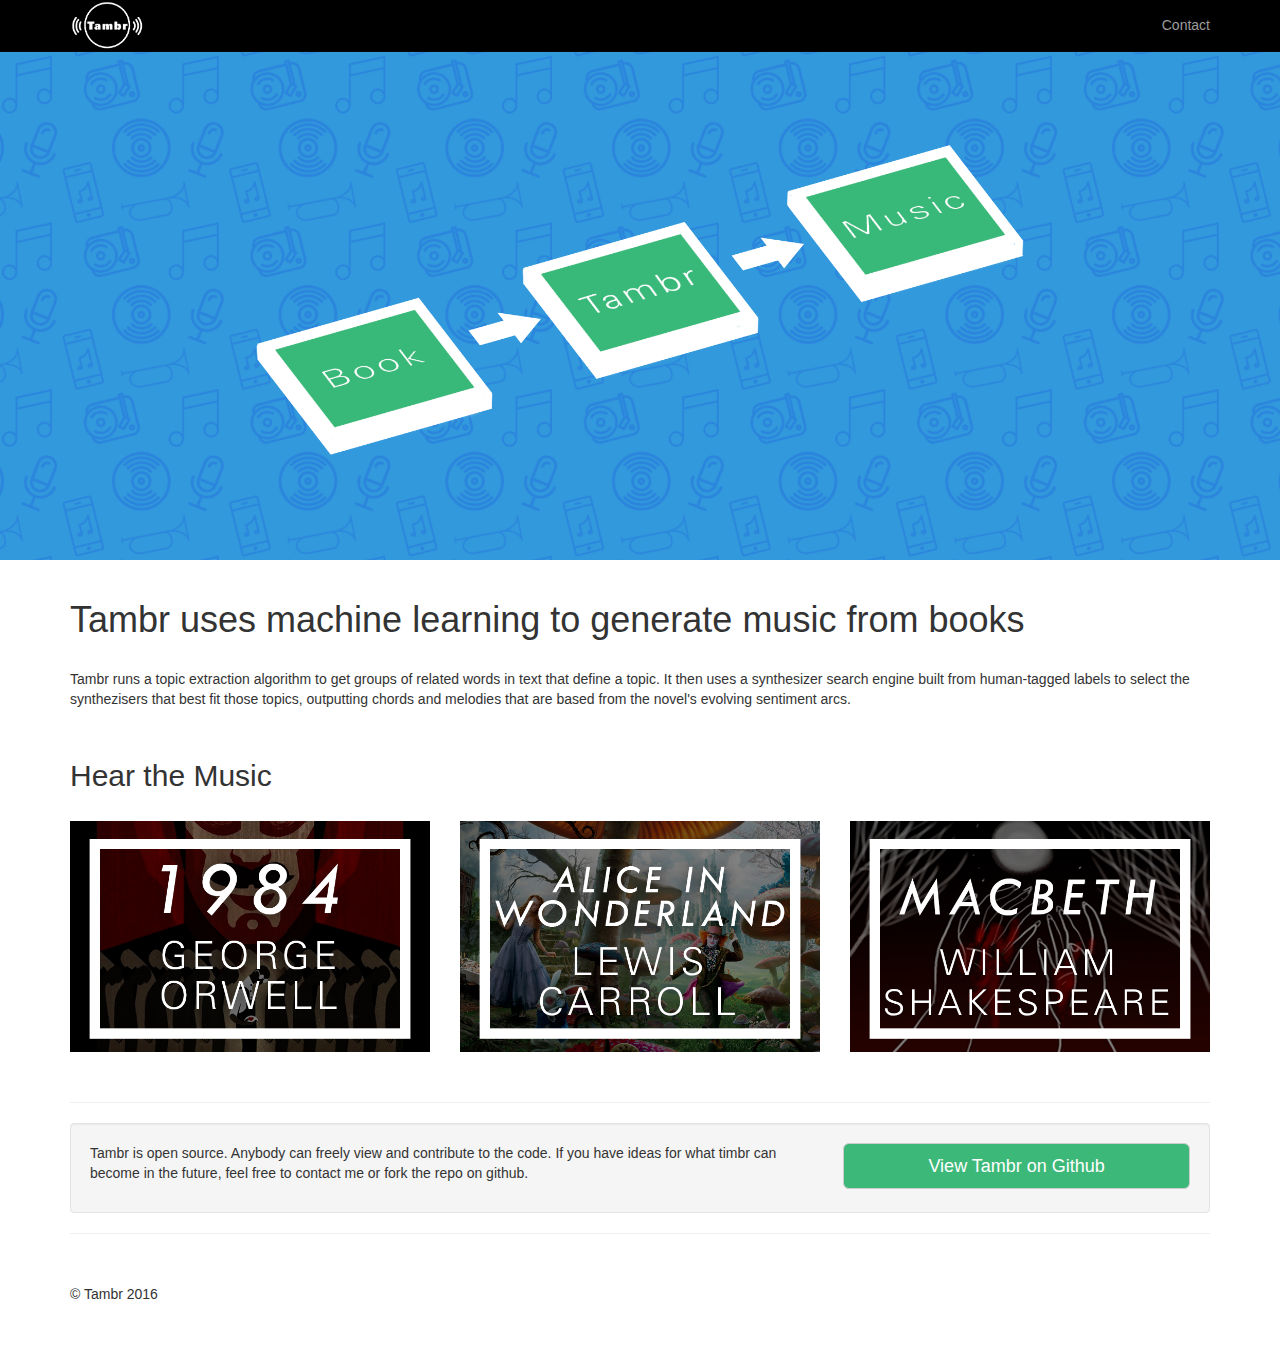
<file: index.html>
<!DOCTYPE html>
<html lang="en">

<head>

    <meta charset="utf-8">
    <meta http-equiv="X-UA-Compatible" content="IE=edge">
    <meta name="viewport" content="width=device-width, initial-scale=1">
    <meta name="description" content="Tambr is a software that uses machine learning and algorithmic composition to generate music from literature.">
    <meta property="og:type" content="website" />
    <meta property="og:description" content="Tambr converts books to music."/>
    <meta property="og:image" content="http://tambr.ml/img/timbr-preview.png" />

    <meta name="author" content="Tambr">

    <title>Tambr Music From Literature</title>

    <!-- Favicon -->
    <link rel="shortcut icon" href="favicon.ico">

    <!-- Bootstrap Core CSS -->
    <link href="css/bootstrap.css" rel="stylesheet">

    <!-- Custom CSS -->
    <link href="css/modern-business.css" rel="stylesheet">

    <!-- Custom Fonts -->
    <link href="font-awesome/css/font-awesome.min.css" rel="stylesheet" type="text/css">


    <!--[if lt IE 9]>
        <script src="https://oss.maxcdn.com/libs/html5shiv/3.7.0/html5shiv.js"></script>
        <script src="https://oss.maxcdn.com/libs/respond.js/1.4.2/respond.min.js"></script>
    <![endif]-->

</head>


<script>
      (function(i,s,o,g,r,a,m){i['GoogleAnalyticsObject']=r;i[r]=i[r]||function(){
        (i[r].q=i[r].q||[]).push(arguments)},i[r].l=1*new Date();a=s.createElement(o),
          m=s.getElementsByTagName(o)[0];a.async=1;a.src=g;m.parentNode.insertBefore(a,m)
            })(window,document,'script','//www.google-analytics.com/analytics.js','ga');

              ga('create', 'UA-72966111-1', 'auto');
                ga('send', 'pageview');

</script>






<body>

    <!-- Navigation -->
    <nav class="navbar navbar-inverse navbar-fixed-top" role="navigation">
        <div class="container">
            <!-- Brand and toggle get grouped for better mobile display -->
            <div class="navbar-header">
                <button type="button" class="navbar-toggle" data-toggle="collapse" data-target="#bs-example-navbar-collapse-1">
                    <span class="sr-only">Toggle navigation</span>
                    <span class="icon-bar"></span>
                    <span class="icon-bar"></span>
                    <span class="icon-bar"></span>
                </button>
                <a href="#" class="img-responsive pull-left"><img src="tambrlogo.png" style="width:75px"></a>
            </div>
            <!-- Collect the nav links, forms, and other content for toggling -->
            <div class="collapse navbar-collapse" id="bs-example-navbar-collapse-1">
                <ul class="nav navbar-nav navbar-right">

                    <li>
                    
                        <a href="contact.html">Contact</a>
                    </li>

                </ul>
            </div>
            <!-- /.navbar-collapse -->
        </div>
        <!-- /.container -->
    </nav>

    <!-- Header Carousel -->
    <header id="myCarousel" class="carousel slide">
        <!-- Wrapper for slides -->
        <div class="carousel-inner">
            <div class="item active">
            <div class="item">
                <div class="fill" style="background-image:url('img/bkg.png');">
                </div>
                <div class="carousel-caption"  >
                 <img  src="img/center_directional.png" alt="Tambr music" style = "min-width:30px; max-width:100%"> 
                </div>

                </div>
            </div>

        </div>
    </header>

    <!-- Page Content -->
    <div class="container">
        <!-- Marketing Icons Section -->
        <div class="row">
            <div class="col-lg-12">
                <h1 class="page-header">
                    Tambr uses machine learning to generate music from books
                </h1>
                <p> 
                Tambr runs a topic extraction algorithm to get groups of related words in text that define a topic. It then uses a synthesizer search engine built from human-tagged labels to select the synthezisers that best fit those topics, outputting chords and melodies that are based from the novel's evolving sentiment arcs.   
                </p>
            </div>
     </div>
        <!-- /.row -->

        <!-- Portfolio Section -->
        <div class="row">
            <div class="col-lg-12">
                <h2 class="page-header">Hear the Music</h2>
            </div>
            <div class="col-md-4 col-sm-6">
                <a href="1984.html">
                    <img class="img-responsive img-portfolio img-hover" src="img/1984.png" alt="1984 by George Orwell">
                </a>
            </div>
            <div class="col-md-4 col-sm-6">
                <a href="alice-in-wonderland.html">
                    <img class="img-responsive img-portfolio img-hover" src="img/alice.png" alt="Alice In Wonderland by Lewis Carroll">
                </a>
            </div>
            <div class="col-md-4 col-sm-6">
                <a href="macbeth.html">
                    <img class="img-responsive img-portfolio img-hover" src="img/macbeth.png" alt="Macbeth by William Shakespeare">
                </a>
            </div>
        </div>
        <!-- /.row -->
        <hr>

        <!-- Call to Action Section -->
        <div class="well">
            <div class="row">
                <div class="col-md-8">
                    <p> Tambr is open source. Anybody can freely view and contribute to the code. If you have ideas for what timbr can become in the future, feel free to contact me or fork the repo on github. </p>
                </div>
                <div class="col-md-4">
                    <a class="btn btn-lg btn-default btn-block" style="color: white; background-color: #3CB879" href="https://github.com/JessieSalas/tambr"> View Tambr on Github</a>
                </div>
            </div>
        </div>

        <hr>

        <!-- Footer -->
        <footer>
            <div class="row">
                <div class="col-lg-12">
                    <p>&copy; Tambr 2016 </p>
                </div>
            </div>
        </footer>

    </div>
    <!-- /.container -->

    <!-- jQuery -->
    <script src="js/jquery.js"></script>

    <!-- Bootstrap Core JavaScript -->
    <script src="js/bootstrap.min.js"></script>

    <!-- Script to Activate the Carousel -->
    <script>
    $('.carousel').carousel({
        interval: 5000 //changes the speed
    })
    </script>

</body>

</html>
</file>
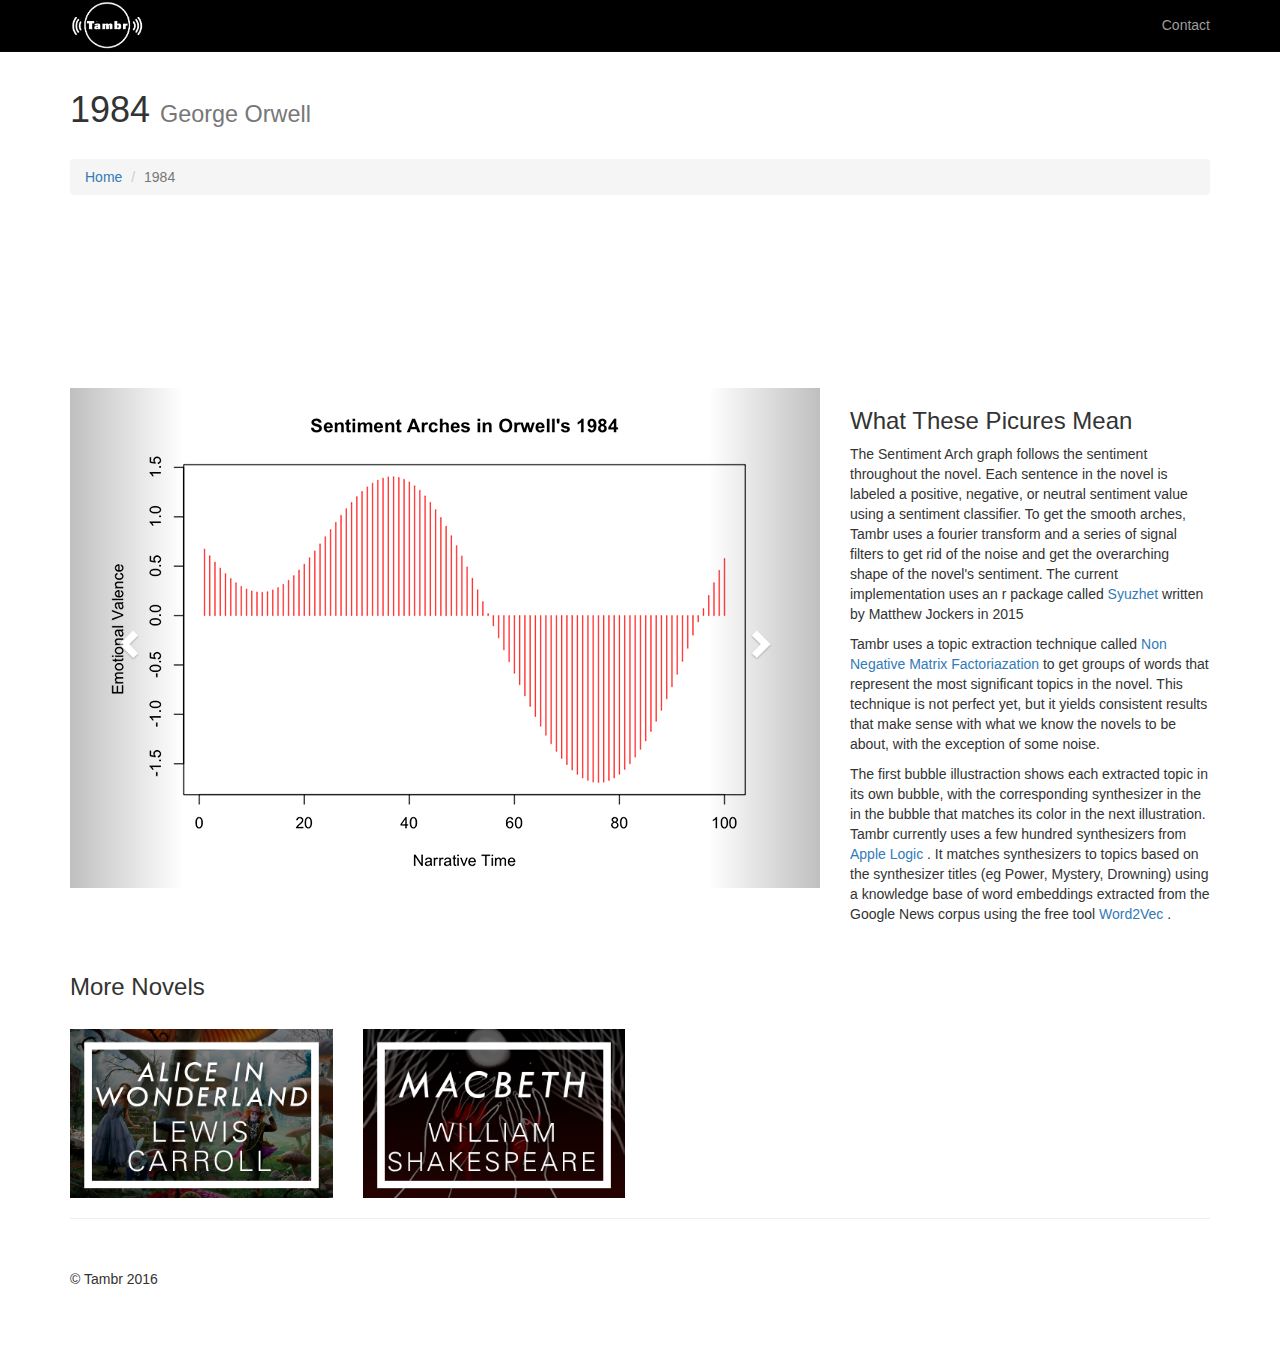
<file: 1984.html>
<!DOCTYPE html>
<html lang="en">

<head>

    <meta charset="utf-8">
    <meta http-equiv="X-UA-Compatible" content="IE=edge">
    <meta name="viewport" content="width=device-width, initial-scale=1">
    <meta name="description" content="Tambr is a software that uses machine learning and algorithmic composition to generate music from literature. This is the page for George Orwell's 1984">
    <meta name="author" content="Tambr">

    <title>Tambr Music From Literature</title>
    <link rel="shortcut icon" href="favicon.ico">

    <!-- Bootstrap Core CSS -->
    <link href="css/bootstrap.css" rel="stylesheet">

    <!-- Custom CSS -->
    <link href="css/modern-business.css" rel="stylesheet">

    <!-- Custom Fonts -->
    <link href="font-awesome/css/font-awesome.min.css" rel="stylesheet" type="text/css">

    <!--[if lt IE 9]>
        <script src="https://oss.maxcdn.com/libs/html5shiv/3.7.0/html5shiv.js"></script>
        <script src="https://oss.maxcdn.com/libs/respond.js/1.4.2/respond.min.js"></script>
    <![endif]-->

</head>

<script>
      (function(i,s,o,g,r,a,m){i['GoogleAnalyticsObject']=r;i[r]=i[r]||function(){
        (i[r].q=i[r].q||[]).push(arguments)},i[r].l=1*new Date();a=s.createElement(o),
          m=s.getElementsByTagName(o)[0];a.async=1;a.src=g;m.parentNode.insertBefore(a,m)
            })(window,document,'script','//www.google-analytics.com/analytics.js','ga');

              ga('create', 'UA-72966111-1', 'auto');
                ga('send', 'pageview');

</script>
            


<body>




    <!-- Navigation -->
    <nav class="navbar navbar-inverse navbar-fixed-top" role="navigation">
        <div class="container">
            <!-- Brand and toggle get grouped for better mobile display -->
            <div class="navbar-header">
                <button type="button" class="navbar-toggle" data-toggle="collapse" data-target="#bs-example-navbar-collapse-1">
                    <span class="sr-only">Toggle navigation</span>
                    <span class="icon-bar"></span>
                    <span class="icon-bar"></span>
                    <span class="icon-bar"></span>
                </button>
                <a href="http://tambr.ml" class="img-responsive pull-left"><img src="tambrlogo1.png" style="width:75px"></a>
            </div>
            <!-- Collect the nav links, forms, and other content for toggling -->
            <div class="collapse navbar-collapse" id="bs-example-navbar-collapse-1">
                <ul class="nav navbar-nav navbar-right">

                    <li>
                    
                        <a href="contact.html">Contact</a>
                    </li>

                </ul>
            </div>
            <!-- /.navbar-collapse -->
        </div>
        <!-- /.container -->
    </nav>






    <!-- Page Content -->
    <div class="container">

        <!-- Page Heading/Breadcrumbs -->
        <div class="row">
            <div class="col-lg-12">
                <h1 class="page-header">1984
                    <small>George Orwell</small>
                </h1>
                <ol class="breadcrumb">
                    <li><a href="http://tambr.ml">Home</a>
                    </li>
                    <li class="active">1984</li>
                </ol>
            </div>
        </div>
        <!-- /.row -->

                <iframe width="100%" height="auto" scrolling="no" frameborder="no" src="https://w.soundcloud.com/player/?url=https%3A//api.soundcloud.com/tracks/239590646&amp;auto_play=false&amp;hide_related=false&amp;show_comments=true&amp;show_user=true&amp;show_reposts=false&amp;visual=false" style="padding-bottom:18px"></iframe>
        <!-- Portfolio Item Row -->
        <div class="row">

            <div class="col-md-8">
                <div id="carousel-example-generic" class="carousel slide" data-ride="carousel">
                    <!-- Indicators -->
                    <ol class="carousel-indicators">
                        <li data-target="#carousel-example-generic" data-slide-to="0" class="active"></li>
                        <li data-target="#carousel-example-generic" data-slide-to="1"></li>
                        <li data-target="#carousel-example-generic" data-slide-to="2"></li>
                    </ol>

                    <!-- Wrapper for slides -->
                    <div class="carousel-inner">
                        <div class="item active">
                            <img class="img-responsive" src="img/1984Ark.png" alt="Sentiment arcs in 1984 novel">
                        </div>
                        <div class="item">
                            <img class="img-responsive" src="img/1984Topics.png"alt="Topics in 1984 novel">
                        </div>
                        <div class="item">
                            <img class="img-responsive" src="img/1984Synths.png" alt="Synths used to generate song from 1984 novel">
                        </div>
                    </div>

                    <!-- Controls -->
                    <a class="left carousel-control" href="#carousel-example-generic" data-slide="prev">
                        <span class="glyphicon glyphicon-chevron-left"></span>
                    </a>
                    <a class="right carousel-control" href="#carousel-example-generic" data-slide="next">
                        <span class="glyphicon glyphicon-chevron-right"></span>
                    </a>
                </div>
            </div>




            <div class="col-md-4">
                <h3>What These Picures Mean</h3>
                <p> The Sentiment Arch graph follows the sentiment throughout the novel. Each sentence in the novel is labeled a positive, negative, or neutral sentiment value using a sentiment classifier. To get the smooth arches, Tambr uses a fourier transform and a series of signal filters to get rid of the noise and get the overarching shape of the novel's sentiment. The current implementation uses an r package called <a href = "https://cran.r-project.org/web/packages/syuzhet/vignettes/syuzhet-vignette.html"> Syuzhet</a> written by Matthew Jockers in 2015
                </p>
                <p> Tambr uses a topic extraction technique called <a href = "http://derekgreene.com/slides/nmf_insight_workshop.pdf"> Non Negative Matrix Factoriazation </a> to get groups of words that represent the most significant topics in the novel. This technique is not perfect yet, but it yields consistent results that make sense with what we know the novels to be about, with the exception of some noise. </p>  
                <p> The first bubble illustraction shows each extracted topic in its own bubble, with the corresponding synthesizer in the in the bubble that matches its color in the next illustration. Tambr currently uses a few hundred synthesizers from <a href = "http://www.apple.com/logic-pro/"> Apple Logic </a>. It matches synthesizers to topics based on the synthesizer titles (eg Power, Mystery, Drowning) using a knowledge base of word embeddings extracted from the Google News corpus using the free tool <a href = "https://code.google.com/p/word2vec/"> Word2Vec </a> .

            </div>





        </div>
        <!-- /.row -->

        <!-- Related Projects Row -->
        <div class="row">

            <div class="col-lg-12">
                <h3 class="page-header">More Novels</h3>
            </div>

            <div class="col-sm-3 col-xs-6">
                <a href="alice-in-wonderland.html">
                    <img class="img-responsive img-hover img-related" src="img/alice.png" alt="Alice In Wonderland by Lewis Carroll">
                </a>
            </div>

            <div class="col-sm-3 col-xs-6">
                <a href="macbeth.html">
                    <img class="img-responsive img-hover img-related" src="img/macbeth.png" alt="Macbeth by William Shakespeare">
                </a>
            </div>

        </div>
        <!-- /.row -->

        <hr>

        <!-- Footer -->
        <footer>
            <div class="row">
                <div class="col-lg-12">
                    <p>&copy; Tambr 2016</p>
                </div>
            </div>
        </footer>

    </div>
    <!-- /.container -->

    <!-- jQuery -->
    <script src="js/jquery.js"></script>

    <!-- Bootstrap Core JavaScript -->
    <script src="js/bootstrap.min.js"></script>

</body>

</html>
</file>
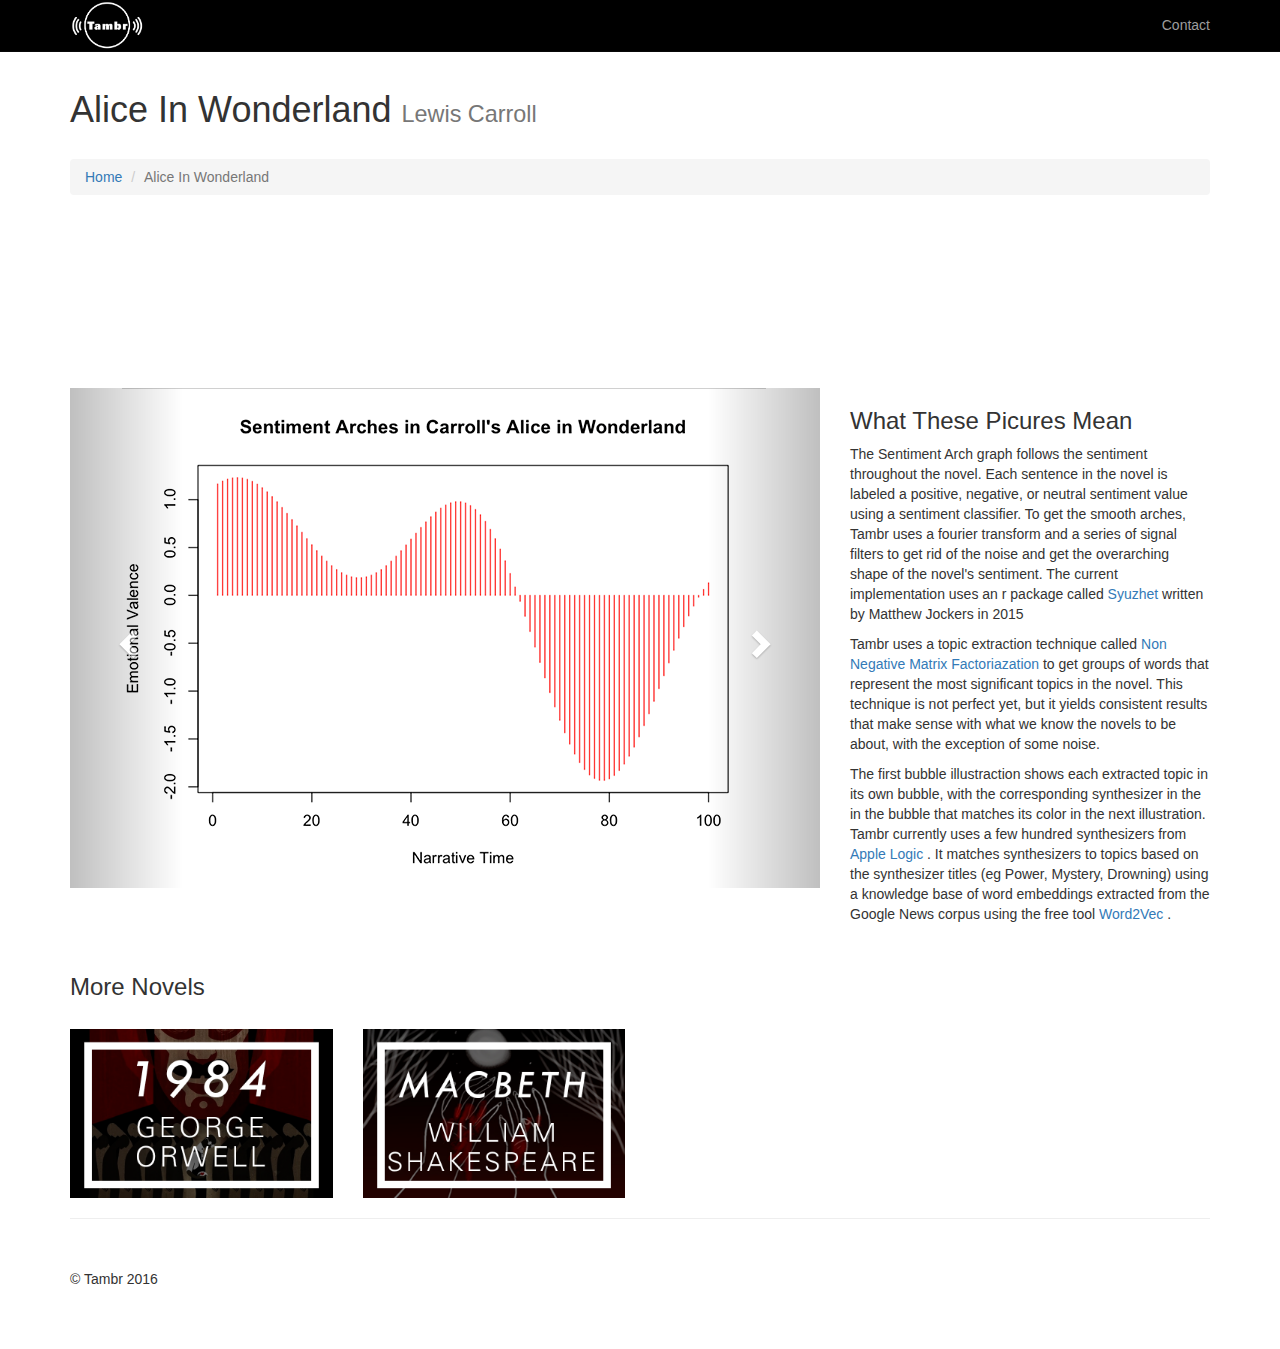
<file: alice-in-wonderland.html>
<!DOCTYPE html>
<html lang="en">

<head>

    <meta charset="utf-8">
    <meta http-equiv="X-UA-Compatible" content="IE=edge">
    <meta name="viewport" content="width=device-width, initial-scale=1">
    <meta name="description" content="Tambr is a software that uses machine learning and algorithmic composition to generate music from literature. This is the page for George Orwell's 1984">
    <meta name="author" content="Tambr">

    <title>Tambr Music From Literature</title>

    <!-- Favicon -->
    <link rel="shortcut icon" href="favicon.ico">

    <!-- Bootstrap Core CSS -->
    <link href="css/bootstrap.css" rel="stylesheet">

    <!-- Custom CSS -->
    <link href="css/modern-business.css" rel="stylesheet">

    <!-- Custom Fonts -->
    <link href="font-awesome/css/font-awesome.min.css" rel="stylesheet" type="text/css">

    <!--[if lt IE 9]>
        <script src="https://oss.maxcdn.com/libs/html5shiv/3.7.0/html5shiv.js"></script>
        <script src="https://oss.maxcdn.com/libs/respond.js/1.4.2/respond.min.js"></script>
    <![endif]-->

</head>


<script>
      (function(i,s,o,g,r,a,m){i['GoogleAnalyticsObject']=r;i[r]=i[r]||function(){
        (i[r].q=i[r].q||[]).push(arguments)},i[r].l=1*new Date();a=s.createElement(o),
          m=s.getElementsByTagName(o)[0];a.async=1;a.src=g;m.parentNode.insertBefore(a,m)
            })(window,document,'script','//www.google-analytics.com/analytics.js','ga');

              ga('create', 'UA-72966111-1', 'auto');
                ga('send', 'pageview');

</script>


<body>




    <!-- Navigation -->
    <nav class="navbar navbar-inverse navbar-fixed-top" role="navigation">
        <div class="container">
            <!-- Brand and toggle get grouped for better mobile display -->
            <div class="navbar-header">
                <button type="button" class="navbar-toggle" data-toggle="collapse" data-target="#bs-example-navbar-collapse-1">
                    <span class="sr-only">Toggle navigation</span>
                    <span class="icon-bar"></span>
                    <span class="icon-bar"></span>
                    <span class="icon-bar"></span>
                </button>
                <a href="http://tambr.ml" class="img-responsive pull-left"><img src="tambrlogo.png" style="width:75px"></a>
            </div>
            <!-- Collect the nav links, forms, and other content for toggling -->
            <div class="collapse navbar-collapse" id="bs-example-navbar-collapse-1">
                <ul class="nav navbar-nav navbar-right">

                    <li>
                    
                        <a href="contact.html">Contact</a>
                    </li>

                </ul>
            </div>
            <!-- /.navbar-collapse -->
        </div>
        <!-- /.container -->
    </nav>






    <!-- Page Content -->
    <div class="container">

        <!-- Page Heading/Breadcrumbs -->
        <div class="row">
            <div class="col-lg-12">
                <h1 class="page-header">Alice In Wonderland
                    <small>Lewis Carroll </small>
                </h1>
                <ol class="breadcrumb">
                    <li><a href="http://tambr.ml">Home</a>
                    </li>
                    <li class="active">Alice In Wonderland</li>
                </ol>
            </div>
        </div>
        <!-- /.row -->

                <iframe width="100%" height="auto" scrolling="no" frameborder="no" src="https://w.soundcloud.com/player/?url=https%3A//api.soundcloud.com/tracks/239590640&amp;auto_play=false&amp;hide_related=false&amp;show_comments=true&amp;show_user=true&amp;show_reposts=false&amp;visual=false" style="padding-bottom:18px"></iframe>

        <div class="row">

            <div class="col-md-8">
                <div id="carousel-example-generic" class="carousel slide" data-ride="carousel">
                    <!-- Indicators -->
                    <ol class="carousel-indicators">
                        <li data-target="#carousel-example-generic" data-slide-to="0" class="active"></li>
                        <li data-target="#carousel-example-generic" data-slide-to="1"></li>
                        <li data-target="#carousel-example-generic" data-slide-to="2"></li>
                    </ol>

                    <!-- Wrapper for slides -->
                    <div class="carousel-inner">
                        <div class="item active">
                            <img class="img-responsive" src="img/AliceArk.png" alt="Sentiment arcs in 1984 novel">
                        </div>
                        <div class="item">
                            <img class="img-responsive" src="img/AliceTopics.png"alt="Topics in 1984 novel">
                        </div>
                        <div class="item">
                            <img class="img-responsive" src="img/AliceSynths.png" alt="Synths used to generate song from 1984 novel">
                        </div>
                    </div>

                    <!-- Controls -->
                    <a class="left carousel-control" href="#carousel-example-generic" data-slide="prev">
                        <span class="glyphicon glyphicon-chevron-left"></span>
                    </a>
                    <a class="right carousel-control" href="#carousel-example-generic" data-slide="next">
                        <span class="glyphicon glyphicon-chevron-right"></span>
                    </a>
                </div>
            </div>

            <div class="col-md-4">
                <h3>What These Picures Mean</h3>
                <p> The Sentiment Arch graph follows the sentiment throughout the novel. Each sentence in the novel is labeled a positive, negative, or neutral sentiment value using a sentiment classifier. To get the smooth arches, Tambr uses a fourier transform and a series of signal filters to get rid of the noise and get the overarching shape of the novel's sentiment. The current implementation uses an r package called <a href = "https://cran.r-project.org/web/packages/syuzhet/vignettes/syuzhet-vignette.html"> Syuzhet</a> written by Matthew Jockers in 2015
                </p>
                <p> Tambr uses a topic extraction technique called <a href = "http://derekgreene.com/slides/nmf_insight_workshop.pdf"> Non Negative Matrix Factoriazation </a> to get groups of words that represent the most significant topics in the novel. This technique is not perfect yet, but it yields consistent results that make sense with what we know the novels to be about, with the exception of some noise. </p>  
                <p> The first bubble illustraction shows each extracted topic in its own bubble, with the corresponding synthesizer in the in the bubble that matches its color in the next illustration. Tambr currently uses a few hundred synthesizers from <a href = "http://www.apple.com/logic-pro/"> Apple Logic </a>. It matches synthesizers to topics based on the synthesizer titles (eg Power, Mystery, Drowning) using a knowledge base of word embeddings extracted from the Google News corpus using the free tool <a href = "https://code.google.com/p/word2vec/"> Word2Vec </a> .

            </div>




        </div>
        <!-- /.row -->

        <!-- Related Projects Row -->
        <div class="row">

            <div class="col-lg-12">
                <h3 class="page-header">More Novels</h3>
            </div>

            <div class="col-sm-3 col-xs-6">
                <a href="1984.html">
                    <img class="img-responsive img-hover img-related" src="img/1984.png" alt="1984 by George Orwell">
                </a>
            </div>

            <div class="col-sm-3 col-xs-6">
                <a href="macbeth.html">
                    <img class="img-responsive img-hover img-related" src="img/macbeth.png" alt="Macbeth by William Shakespeare">
                </a>
            </div>

        </div>
        <!-- /.row -->

        <hr>

        <!-- Footer -->
        <footer>
            <div class="row">
                <div class="col-lg-12">
                    <p>&copy; Tambr 2016</p>
                </div>
            </div>
        </footer>

    </div>
    <!-- /.container -->

    <!-- jQuery -->
    <script src="js/jquery.js"></script>

    <!-- Bootstrap Core JavaScript -->
    <script src="js/bootstrap.min.js"></script>

</body>

</html>
</file>
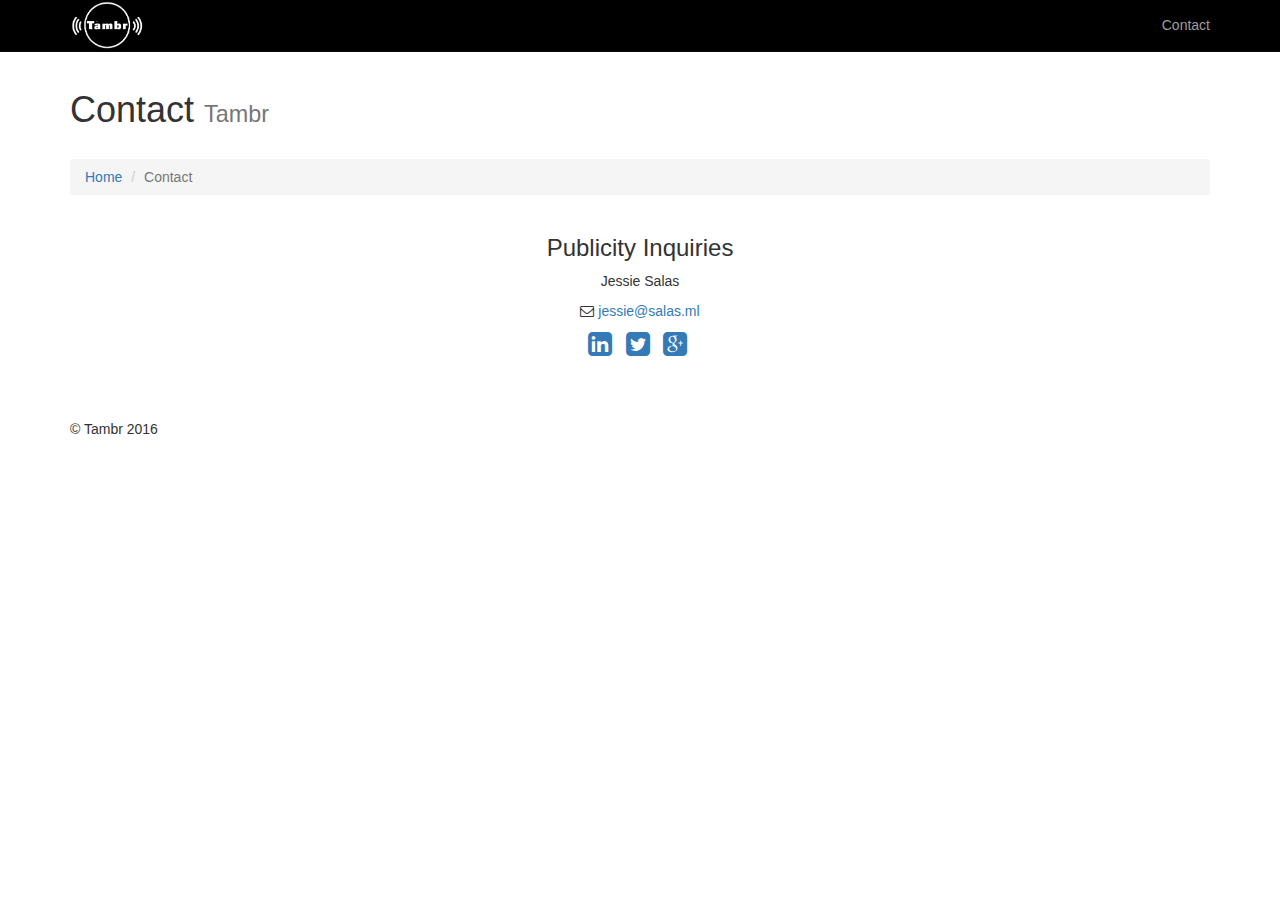
<file: contact.html>
<!DOCTYPE html>
<html lang="en">

<head>

    <meta charset="utf-8">
    <meta http-equiv="X-UA-Compatible" content="IE=edge">
    <meta name="viewport" content="width=device-width, initial-scale=1">
    <meta name="description" content="Tambr is a software that uses machine learning and algorithmic composition to generate music from literature.">
    <meta name="author" content="Tambr">


    <title>Contact: Tambr Music From Literature</title>

    <!-- Favicon -->
    <link rel="shortcut icon" href="favicon.ico">

    <!-- Bootstrap Core CSS -->
    <link href="css/bootstrap.css" rel="stylesheet">

    <!-- Custom CSS -->
    <link href="css/modern-business.css" rel="stylesheet">

    <!-- Custom Fonts -->
    <link href="font-awesome/css/font-awesome.min.css" rel="stylesheet" type="text/css">

    <!--[if lt IE 9]>
        <script src="https://oss.maxcdn.com/libs/html5shiv/3.7.0/html5shiv.js"></script>
        <script src="https://oss.maxcdn.com/libs/respond.js/1.4.2/respond.min.js"></script>
    <![endif]-->

</head>

<body>


    <script>
          (function(i,s,o,g,r,a,m){i['GoogleAnalyticsObject']=r;i[r]=i[r]||function(){
            (i[r].q=i[r].q||[]).push(arguments)},i[r].l=1*new Date();a=s.createElement(o),
              m=s.getElementsByTagName(o)[0];a.async=1;a.src=g;m.parentNode.insertBefore(a,m)
                })(window,document,'script','//www.google-analytics.com/analytics.js','ga');

                  ga('create', 'UA-72966111-1', 'auto');
                    ga('send', 'pageview');

    </script>


    
    <!-- Navigation -->
    <nav class="navbar navbar-inverse navbar-fixed-top" role="navigation">
        <div class="container">
            <!-- Brand and toggle get grouped for better mobile display -->
            <div class="navbar-header">
                <button type="button" class="navbar-toggle" data-toggle="collapse" data-target="#bs-example-navbar-collapse-1">
                    <span class="sr-only">Toggle navigation</span>
                    <span class="icon-bar"></span>
                    <span class="icon-bar"></span>
                    <span class="icon-bar"></span>
                </button>
                <a href="http://tambr.ml" class="img-responsive pull-left"><img src="tambrlogo1.png" style="width:75px"></a>
            </div>
            <!-- Collect the nav links, forms, and other content for toggling -->
            <div class="collapse navbar-collapse" id="bs-example-navbar-collapse-1">
                <ul class="nav navbar-nav navbar-right">

                    <li>
                    
                        <a href="contact.html">Contact</a>
                    </li>

                </ul>
            </div>
            <!-- /.navbar-collapse -->
        </div>
        <!-- /.container -->
    </nav>


    
    
    <!-- Page Content -->
    <div class="container">

        <!-- Page Heading/Breadcrumbs -->
        <div class="row">
            <div class="col-lg-12">
                <h1 class="page-header">Contact
                    <small>Tambr</small>
                </h1>
                <ol class="breadcrumb">
                    <li><a href="http://tambr.ml">Home</a>
                    </li>
                    <li class="active">Contact</li>
                </ol>
            </div>
        </div>
        <!-- /.row -->

        <!-- Content Row -->
        <div class="row">
            <!-- Contact Details Column -->
            <div class="text-center">
                <h3>Publicity Inquiries</h3>
                <p> Jessie Salas </p>
                <p><i class="fa fa-envelope-o"></i> 
                    <a href="mailto:jessie@salas.ml">jessie@salas.ml</a>
                </p>

                <ul class="list-unstyled list-inline list-social-icons">
                    <li>
                        <a href="https://www.linkedin.com/in/jessiesalas"><i class="fa fa-linkedin-square fa-2x"></i></a>
                    </li>
                    <li>
                        <a href="https://twitter.com/__salas__"><i class="fa fa-twitter-square fa-2x"></i></a>
                    </li>
                    <li>
                        <a href="https://plus.google.com/+JessieSalas1"><i class="fa fa-google-plus-square fa-2x"></i></a>
                    </li>
                </ul>
            </div>
        </div>
        <!-- /.row -->

        <!-- Footer -->
        <footer>
            <div class="row">
                <div class="col-lg-12">
                    <p>&copy; Tambr 2016</p>
                </div>
            </div>
        </footer>

    </div>
    <!-- /.container -->

    <!-- jQuery -->
    <script src="js/jquery.js"></script>

    <!-- Bootstrap Core JavaScript -->
    <script src="js/bootstrap.min.js"></script>

    <!-- Contact Form JavaScript -->
    <!-- Do not edit these files! In order to set the email address and subject line for the contact form go to the bin/contact_me.php file. -->
    <script src="js/jqBootstrapValidation.js"></script>
    <script src="js/contact_me.js"></script>

</body>

</html>
</file>
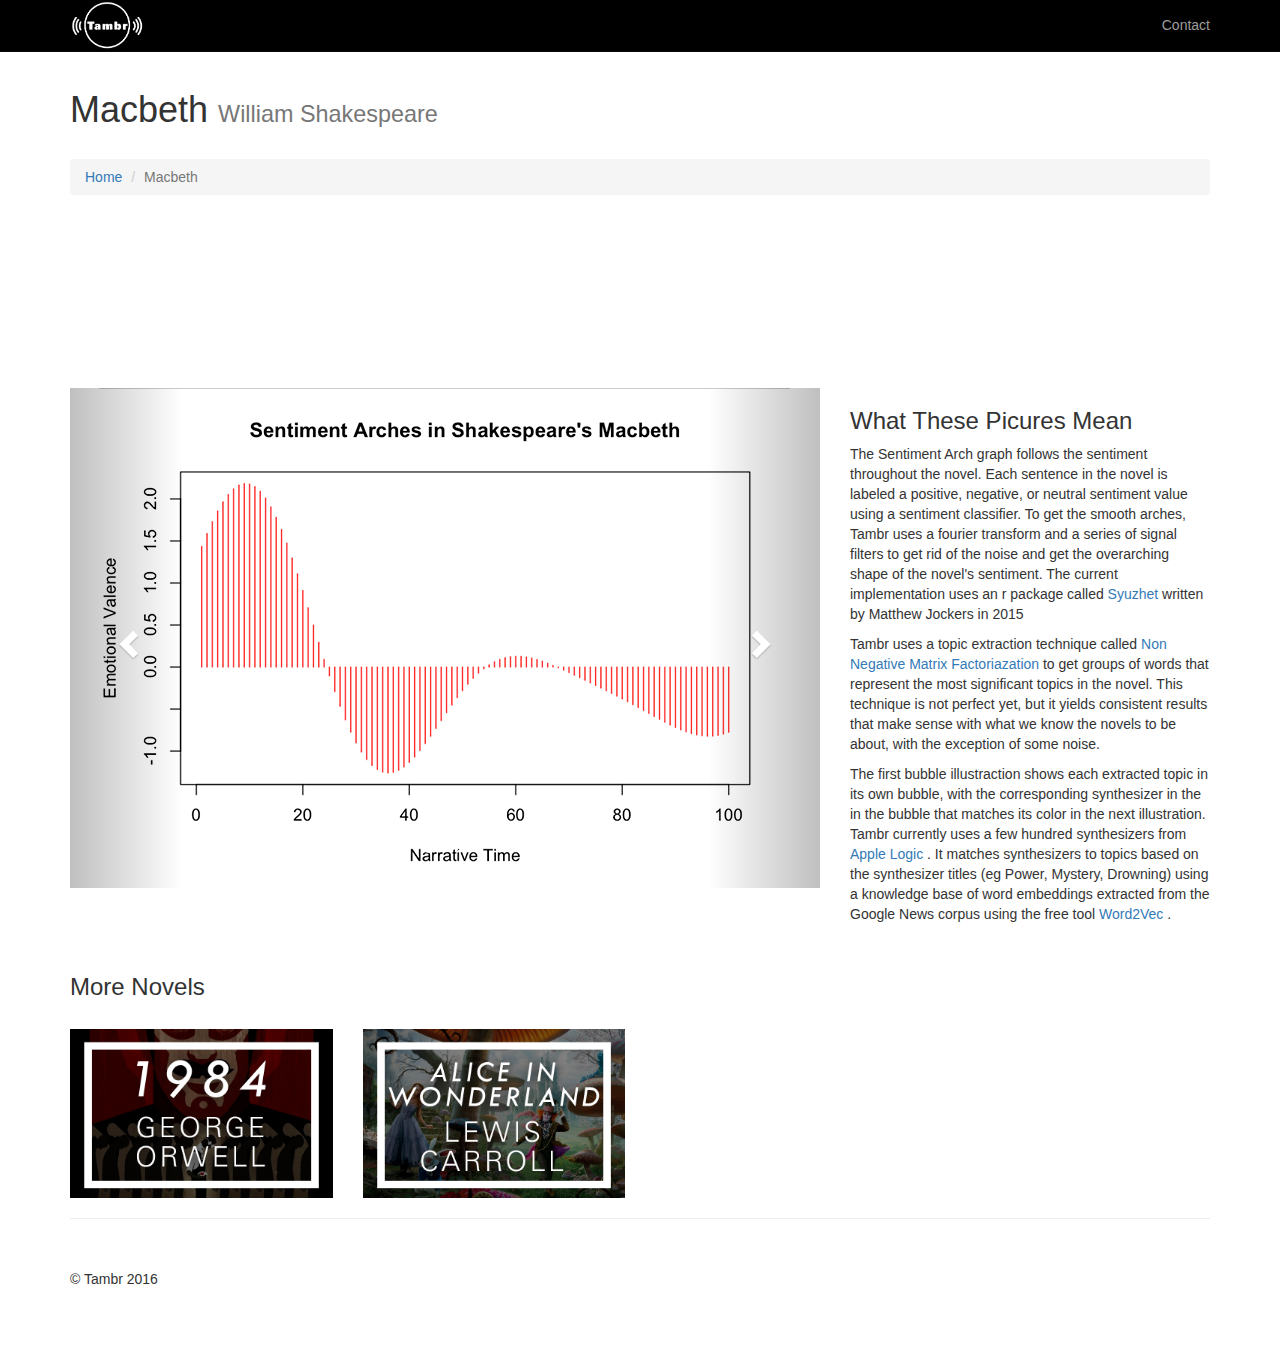
<file: macbeth.html>
<!DOCTYPE html>
<html lang="en">

<head>

    <meta charset="utf-8">
    <meta http-equiv="X-UA-Compatible" content="IE=edge">
    <meta name="viewport" content="width=device-width, initial-scale=1">
    <meta name="description" content="Tambr is a software that uses machine learning and algorithmic composition to generate music from literature. This is the page for George Orwell's 1984">
    <meta name="author" content="Tambr">

    <title>Tambr Music From Literature</title>
    <link rel="shortcut icon" href="favicon.ico">

    <!-- Bootstrap Core CSS -->
    <link href="css/bootstrap.css" rel="stylesheet">

    <!-- Custom CSS -->
    <link href="css/modern-business.css" rel="stylesheet">

    <!-- Custom Fonts -->
    <link href="font-awesome/css/font-awesome.min.css" rel="stylesheet" type="text/css">

    <!--[if lt IE 9]>
        <script src="https://oss.maxcdn.com/libs/html5shiv/3.7.0/html5shiv.js"></script>
        <script src="https://oss.maxcdn.com/libs/respond.js/1.4.2/respond.min.js"></script>
    <![endif]-->

</head>

<body>

    <script>
          (function(i,s,o,g,r,a,m){i['GoogleAnalyticsObject']=r;i[r]=i[r]||function(){
            (i[r].q=i[r].q||[]).push(arguments)},i[r].l=1*new Date();a=s.createElement(o),
              m=s.getElementsByTagName(o)[0];a.async=1;a.src=g;m.parentNode.insertBefore(a,m)
                })(window,document,'script','//www.google-analytics.com/analytics.js','ga');

                  ga('create', 'UA-72966111-1', 'auto');
                    ga('send', 'pageview');

    </script>


    <!-- Navigation -->
    <nav class="navbar navbar-inverse navbar-fixed-top" role="navigation">
        <div class="container">
            <!-- Brand and toggle get grouped for better mobile display -->
            <div class="navbar-header">
                <button type="button" class="navbar-toggle" data-toggle="collapse" data-target="#bs-example-navbar-collapse-1">
                    <span class="sr-only">Toggle navigation</span>
                    <span class="icon-bar"></span>
                    <span class="icon-bar"></span>
                    <span class="icon-bar"></span>
                </button>
                <a href="http://tambr.ml" class="img-responsive pull-left"><img src="tambrlogo.png" style="width:75px"></a>
            </div>
            <!-- Collect the nav links, forms, and other content for toggling -->
            <div class="collapse navbar-collapse" id="bs-example-navbar-collapse-1">
                <ul class="nav navbar-nav navbar-right">

                    <li>
                    
                        <a href="contact.html">Contact</a>
                    </li>

                </ul>
            </div>
            <!-- /.navbar-collapse -->
        </div>
        <!-- /.container -->
    </nav>






    <!-- Page Content -->
    <div class="container">

        <!-- Page Heading/Breadcrumbs -->
        <div class="row">
            <div class="col-lg-12">
                <h1 class="page-header">Macbeth
                    <small>William Shakespeare </small>
                </h1>
                <ol class="breadcrumb">
                    <li><a href="http://tambr.ml">Home</a>
                    </li>
                    <li class="active">Macbeth</li>
                </ol>
            </div>
        </div>
        <!-- /.row -->

                <iframe width="100%" height="auto" scrolling="no" frameborder="no" src="https://w.soundcloud.com/player/?url=https%3A//api.soundcloud.com/tracks/239590635&amp;auto_play=false&amp;hide_related=false&amp;show_comments=true&amp;show_user=true&amp;show_reposts=false&amp;visual=false" style="padding-bottom:18px"></iframe>

        <div class="row">

            <div class="col-md-8">
                <div id="carousel-example-generic" class="carousel slide" data-ride="carousel">
                    <!-- Indicators -->
                    <ol class="carousel-indicators">
                        <li data-target="#carousel-example-generic" data-slide-to="0" class="active"></li>
                        <li data-target="#carousel-example-generic" data-slide-to="1"></li>
                        <li data-target="#carousel-example-generic" data-slide-to="2"></li>
                    </ol>

                    <!-- Wrapper for slides -->
                    <div class="carousel-inner">
                        <div class="item active">
                            <img class="img-responsive" src="img/MacbethArk.png" alt="Sentiment arcs in Macbeth ">
                        </div>
                        <div class="item">
                            <img class="img-responsive" src="img/MacbethTopics.png"alt="Topics in Macbeth book">
                        </div>
                        <div class="item">
                            <img class="img-responsive" src="img/MacbethSynths.png" alt="Synths used to generate song from Macbeth text">
                        </div>
                    </div>

                    <!-- Controls -->
                    <a class="left carousel-control" href="#carousel-example-generic" data-slide="prev">
                        <span class="glyphicon glyphicon-chevron-left"></span>
                    </a>
                    <a class="right carousel-control" href="#carousel-example-generic" data-slide="next">
                        <span class="glyphicon glyphicon-chevron-right"></span>
                    </a>
                </div>
            </div>

            <div class="col-md-4">
                <h3>What These Picures Mean</h3>
                <p> The Sentiment Arch graph follows the sentiment throughout the novel. Each sentence in the novel is labeled a positive, negative, or neutral sentiment value using a sentiment classifier. To get the smooth arches, Tambr uses a fourier transform and a series of signal filters to get rid of the noise and get the overarching shape of the novel's sentiment. The current implementation uses an r package called <a href = "https://cran.r-project.org/web/packages/syuzhet/vignettes/syuzhet-vignette.html"> Syuzhet</a> written by Matthew Jockers in 2015
                </p>
                <p> Tambr uses a topic extraction technique called <a href = "http://derekgreene.com/slides/nmf_insight_workshop.pdf"> Non Negative Matrix Factoriazation </a> to get groups of words that represent the most significant topics in the novel. This technique is not perfect yet, but it yields consistent results that make sense with what we know the novels to be about, with the exception of some noise. </p>  
                <p> The first bubble illustraction shows each extracted topic in its own bubble, with the corresponding synthesizer in the in the bubble that matches its color in the next illustration. Tambr currently uses a few hundred synthesizers from <a href = "http://www.apple.com/logic-pro/"> Apple Logic </a>. It matches synthesizers to topics based on the synthesizer titles (eg Power, Mystery, Drowning) using a knowledge base of word embeddings extracted from the Google News corpus using the free tool <a href = "https://code.google.com/p/word2vec/"> Word2Vec </a> .

            </div>

        </div>
        <!-- /.row -->

        <!-- Related Projects Row -->
        <div class="row">

            <div class="col-lg-12">
                <h3 class="page-header">More Novels</h3>
            </div>

            <div class="col-sm-3 col-xs-6">
                <a href="1984.html">
                    <img class="img-responsive img-hover img-related" src="img/1984.png" alt="1984 by George Orwell">
                </a>
            </div>

            <div class="col-sm-3 col-xs-6">
                <a href="alice-in-wonderland.html">
                    <img class="img-responsive img-hover img-related" src="img/alice.png" alt="Alice In Wonderland by Lewis Carroll">
                </a>
            </div>

        </div>
        <!-- /.row -->
        <hr>

        <!-- Footer -->
        <footer>
            <div class="row">
                <div class="col-lg-12">
                    <p>&copy; Tambr 2016</p>
                </div>
            </div>
        </footer>

    </div>
    <!-- /.container -->

    <!-- jQuery -->
    <script src="js/jquery.js"></script>

    <!-- Bootstrap Core JavaScript -->
    <script src="js/bootstrap.min.js"></script>

</body>

</html>
</file>
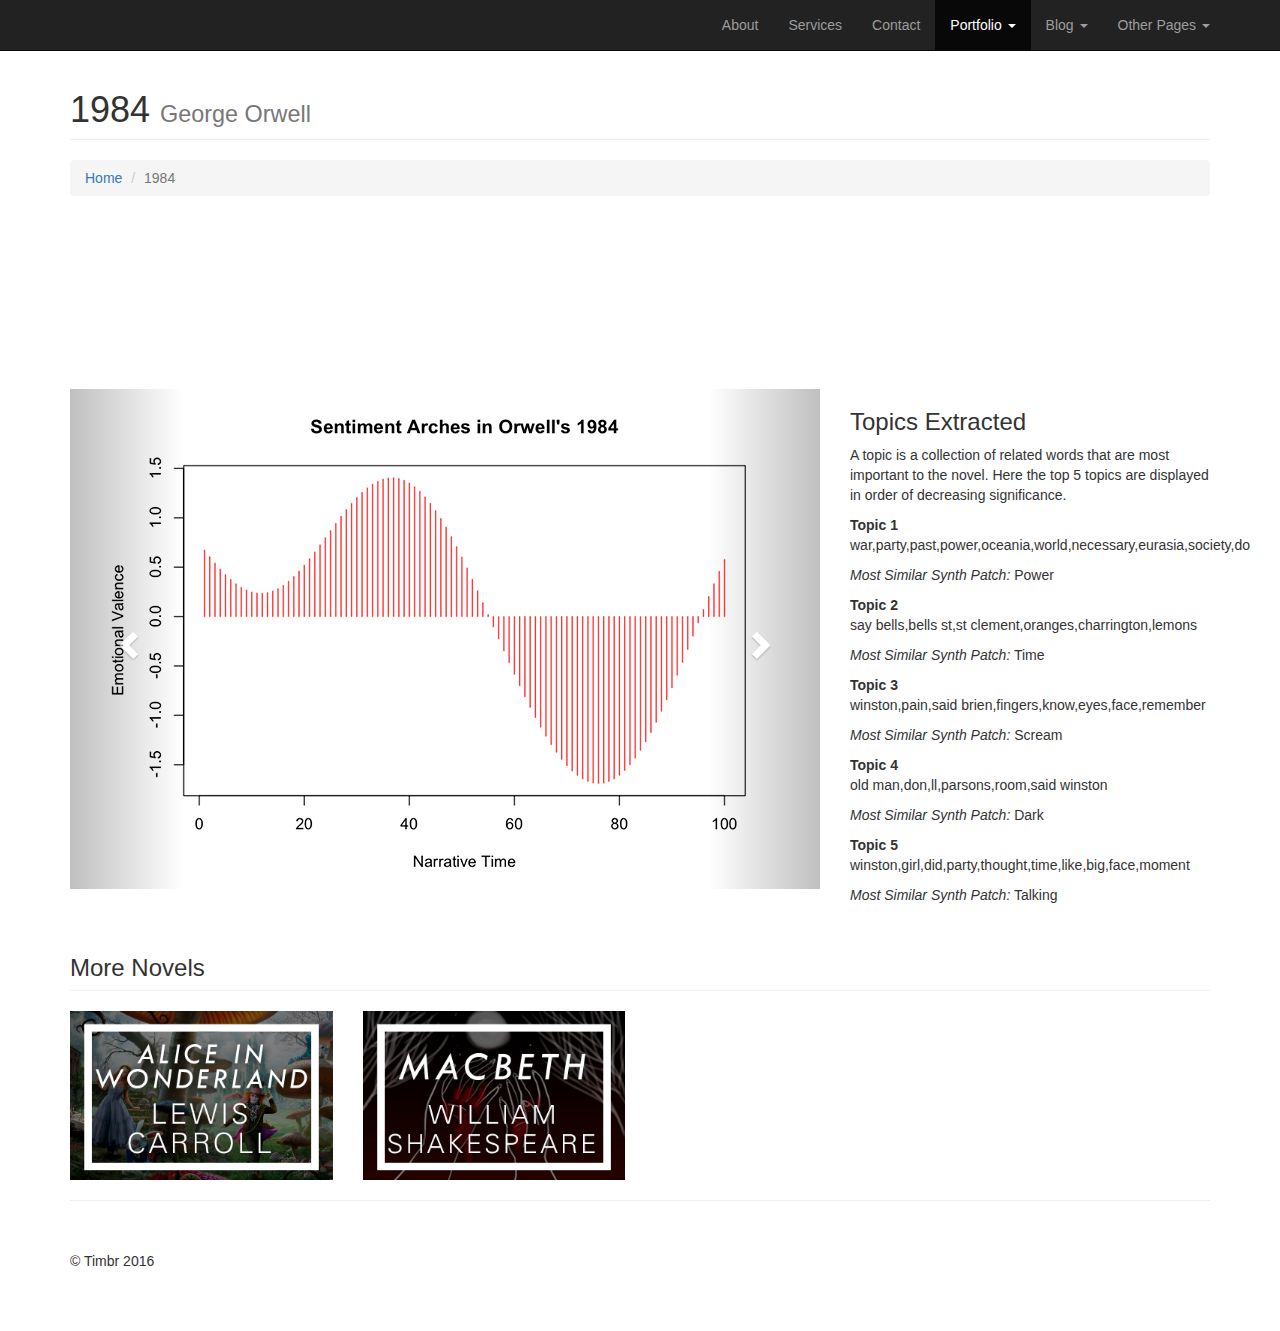
<file: portfolio-item.html>
<!DOCTYPE html>
<html lang="en">

<head>

    <meta charset="utf-8">
    <meta http-equiv="X-UA-Compatible" content="IE=edge">
    <meta name="viewport" content="width=device-width, initial-scale=1">
    <meta name="description" content="Timbr is a software that uses machine learning and algorithmic composition to generate music from literature. This is the page for George Orwell's 1984">
    <meta name="author" content="Timbr">

    <title>Timbr Music From Literature</title>

    <!-- Bootstrap Core CSS -->
    <link href="css/bootstrap.min.css" rel="stylesheet">

    <!-- Custom CSS -->
    <link href="css/modern-business.css" rel="stylesheet">

    <!-- Custom Fonts -->
    <link href="font-awesome/css/font-awesome.min.css" rel="stylesheet" type="text/css">

    <!-- HTML5 Shim and Respond.js IE8 support of HTML5 elements and media queries -->
    <!-- WARNING: Respond.js doesn't work if you view the page via file:// -->
    <!--[if lt IE 9]>
        <script src="https://oss.maxcdn.com/libs/html5shiv/3.7.0/html5shiv.js"></script>
        <script src="https://oss.maxcdn.com/libs/respond.js/1.4.2/respond.min.js"></script>
    <![endif]-->

</head>

<body>

    <!-- Navigation -->
    <nav class="navbar navbar-inverse navbar-fixed-top" role="navigation">
        <div class="container">
            <!-- Brand and toggle get grouped for better mobile display -->
            <div class="navbar-header">
                <button type="button" class="navbar-toggle" data-toggle="collapse" data-target="#bs-example-navbar-collapse-1">
                    <span class="sr-only">Toggle navigation</span>
                    <span class="icon-bar"></span>
                    <span class="icon-bar"></span>
                    <span class="icon-bar"></span>
                </button>
                <a class="navbar-brand" href="index.html"></a>
            </div>
            <!-- Collect the nav links, forms, and other content for toggling -->
            <div class="collapse navbar-collapse" id="bs-example-navbar-collapse-1">
                <ul class="nav navbar-nav navbar-right">
                    <li>
                        <a href="about.html">About</a>
                    </li>
                    <li>
                        <a href="services.html">Services</a>
                    </li>
                    <li>
                        <a href="contact.html">Contact</a>
                    </li>
                    <li class="dropdown active">
                        <a href="#" class="dropdown-toggle" data-toggle="dropdown">Portfolio <b class="caret"></b></a>
                        <ul class="dropdown-menu">
                            <li>
                                <a href="portfolio-1-col.html">1 Column Portfolio</a>
                            </li>
                            <li>
                                <a href="portfolio-2-col.html">2 Column Portfolio</a>
                            </li>
                            <li>
                                <a href="portfolio-3-col.html">3 Column Portfolio</a>
                            </li>
                            <li>
                                <a href="portfolio-4-col.html">4 Column Portfolio</a>
                            </li>
                            <li class="active">
                                <a href="portfolio-item.html">Single Portfolio Item</a>
                            </li>
                        </ul>
                    </li>
                    <li class="dropdown">
                        <a href="#" class="dropdown-toggle" data-toggle="dropdown">Blog <b class="caret"></b></a>
                        <ul class="dropdown-menu">
                            <li>
                                <a href="blog-home-1.html">Blog Home 1</a>
                            </li>
                            <li>
                                <a href="blog-home-2.html">Blog Home 2</a>
                            </li>
                            <li>
                                <a href="blog-post.html">Blog Post</a>
                            </li>
                        </ul>
                    </li>
                    <li class="dropdown">
                        <a href="#" class="dropdown-toggle" data-toggle="dropdown">Other Pages <b class="caret"></b></a>
                        <ul class="dropdown-menu">
                            <li>
                                <a href="full-width.html">Full Width Page</a>
                            </li>
                            <li>
                                <a href="sidebar.html">Sidebar Page</a>
                            </li>
                            <li>
                                <a href="faq.html">FAQ</a>
                            </li>
                            <li>
                                <a href="404.html">404</a>
                            </li>
                            <li>
                                <a href="pricing.html">Pricing Table</a>
                            </li>
                        </ul>
                    </li>
                </ul>
            </div>
            <!-- /.navbar-collapse -->
        </div>
        <!-- /.container -->
    </nav>

    <!-- Page Content -->
    <div class="container">

        <!-- Page Heading/Breadcrumbs -->
        <div class="row">
            <div class="col-lg-12">
                <h1 class="page-header">1984
                    <small>George Orwell</small>
                </h1>
                <ol class="breadcrumb">
                    <li><a href="index.html">Home</a>
                    </li>
                    <li class="active">1984</li>
                </ol>
            </div>
        </div>
        <!-- /.row -->

                <iframe width="100%" height="auto" scrolling="no" frameborder="no" src="https://w.soundcloud.com/player/?url=https%3A//api.soundcloud.com/tracks/239590646&amp;auto_play=false&amp;hide_related=false&amp;show_comments=true&amp;show_user=true&amp;show_reposts=false&amp;visual=false" style="padding-bottom:18px"></iframe>
        <!-- Portfolio Item Row -->
        <div class="row">

            <div class="col-md-8">
                <div id="carousel-example-generic" class="carousel slide" data-ride="carousel">
                    <!-- Indicators -->
                    <ol class="carousel-indicators">
                        <li data-target="#carousel-example-generic" data-slide-to="0" class="active"></li>
                        <li data-target="#carousel-example-generic" data-slide-to="1"></li>
                        <li data-target="#carousel-example-generic" data-slide-to="2"></li>
                    </ol>

                    <!-- Wrapper for slides -->
                    <div class="carousel-inner">
                        <div class="item active">
                            <img class="img-responsive" src="img/1984Ark.png" alt="Sentiment arcs in 1984 novel">
                        </div>
                        <div class="item">
                            <img class="img-responsive" src="img/1984Topics.png"alt="Topics in 1984 novel">
                        </div>
                        <div class="item">
                            <img class="img-responsive" src="img/1984Synths.png" alt="Synths used to generate song from 1984 novel">
                        </div>
                    </div>

                    <!-- Controls -->
                    <a class="left carousel-control" href="#carousel-example-generic" data-slide="prev">
                        <span class="glyphicon glyphicon-chevron-left"></span>
                    </a>
                    <a class="right carousel-control" href="#carousel-example-generic" data-slide="next">
                        <span class="glyphicon glyphicon-chevron-right"></span>
                    </a>
                </div>
            </div>

            <div class="col-md-4">
                <h3>Topics Extracted</h3>
                <p> A topic is a collection of related words that are most important to the novel. Here the top 5 topics are displayed in order of decreasing significance. </p>

                <b> Topic 1</b>
                <p>war,party,past,power,oceania,world,necessary,eurasia,society,do </p>
                <p> <i> Most Similar Synth Patch:</i> Power </p>

                <b> Topic 2</b>
                <p>say bells,bells st,st clement,oranges,charrington,lemons</p>
                <p> <i> Most Similar Synth Patch:</i> Time </p>

                <b> Topic 3</b>
                <p>winston,pain,said brien,fingers,know,eyes,face,remember </p>
                <p> <i> Most Similar Synth Patch:</i> Scream </p>

                <b> Topic 4</b>
                <p>old man,don,ll,parsons,room,said winston </p>
                <p> <i> Most Similar Synth Patch:</i> Dark </p>

                <b> Topic 5</b>
                <p>winston,girl,did,party,thought,time,like,big,face,moment</p>
                <p> <i> Most Similar Synth Patch:</i> Talking </p>




            </div>

        </div>
        <!-- /.row -->

        <!-- Related Projects Row -->
        <div class="row">

            <div class="col-lg-12">
                <h3 class="page-header">More Novels</h3>
            </div>

            <div class="col-sm-3 col-xs-6">
                <a href="portfolio-item2.html">
                    <img class="img-responsive img-hover img-related" src="img/alice.png" alt="Alice In Wonderland by Lewis Carroll">
                </a>
            </div>

            <div class="col-sm-3 col-xs-6">
                <a href="portfolio-item3.html">
                    <img class="img-responsive img-hover img-related" src="img/macbeth.png" alt="Macbeth by William Shakespeare">
                </a>
            </div>

        </div>
        <!-- /.row -->

        <hr>

        <!-- Footer -->
        <footer>
            <div class="row">
                <div class="col-lg-12">
                    <p>&copy; Timbr 2016</p>
                </div>
            </div>
        </footer>

    </div>
    <!-- /.container -->

    <!-- jQuery -->
    <script src="js/jquery.js"></script>

    <!-- Bootstrap Core JavaScript -->
    <script src="js/bootstrap.min.js"></script>

</body>

</html>
</file>
<file: css/modern-business.css>
/*!
 * Start Bootstrap - Modern Business HTML Template (http://startbootstrap.com)
 * Code licensed under the Apache License v2.0.
 * For details, see http://www.apache.org/licenses/LICENSE-2.0.
 */

/* Global Styles */



html,
body {
    height: 100%;
}

body {
    padding-top: 50px; /* Required padding for .navbar-fixed-top. Remove if using .navbar-static-top. Change if height of navigation changes. */
}

.img-portfolio {
    margin-bottom: 30px;
}


.img-hover:hover {
    opacity: 0.8;
}

/* Home Page Carousel */

header.carousel {
    height: 60%;
}

header.carousel .item,
header.carousel .item.active,
header.carousel .carousel-inner {
    height: 100%;
}

header.carousel .fill {
    width: 100%;
    height: 100%;
    background-position: center;
    background-size: cover;
}

/* 404 Page Styles */

.error-404 {
    font-size: 100px;
}

/* Pricing Page Styles */

.price {
    display: block;
    font-size: 50px;
    line-height: 50px;
}

.price sup {
    top: -20px;
    left: 2px;
    font-size: 20px;
}

.period {
    display: block;
    font-style: italic;
}

/* Footer Styles */

footer {
    margin: 50px 0;
}

/* Responsive Styles */

@media(max-width:991px) {
    .customer-img,
    .img-related {
        margin-bottom: 30px;
    }
}

@media(max-width:767px) {
    .img-portfolio {
        margin-bottom: 15px;
    }

    header.carousel .carousel {
        height: 70%;
    }
}

#test {
       background-image: url('img/bkg.png');
          height: 100%;
             background-size: 100%;
         }
</file>
